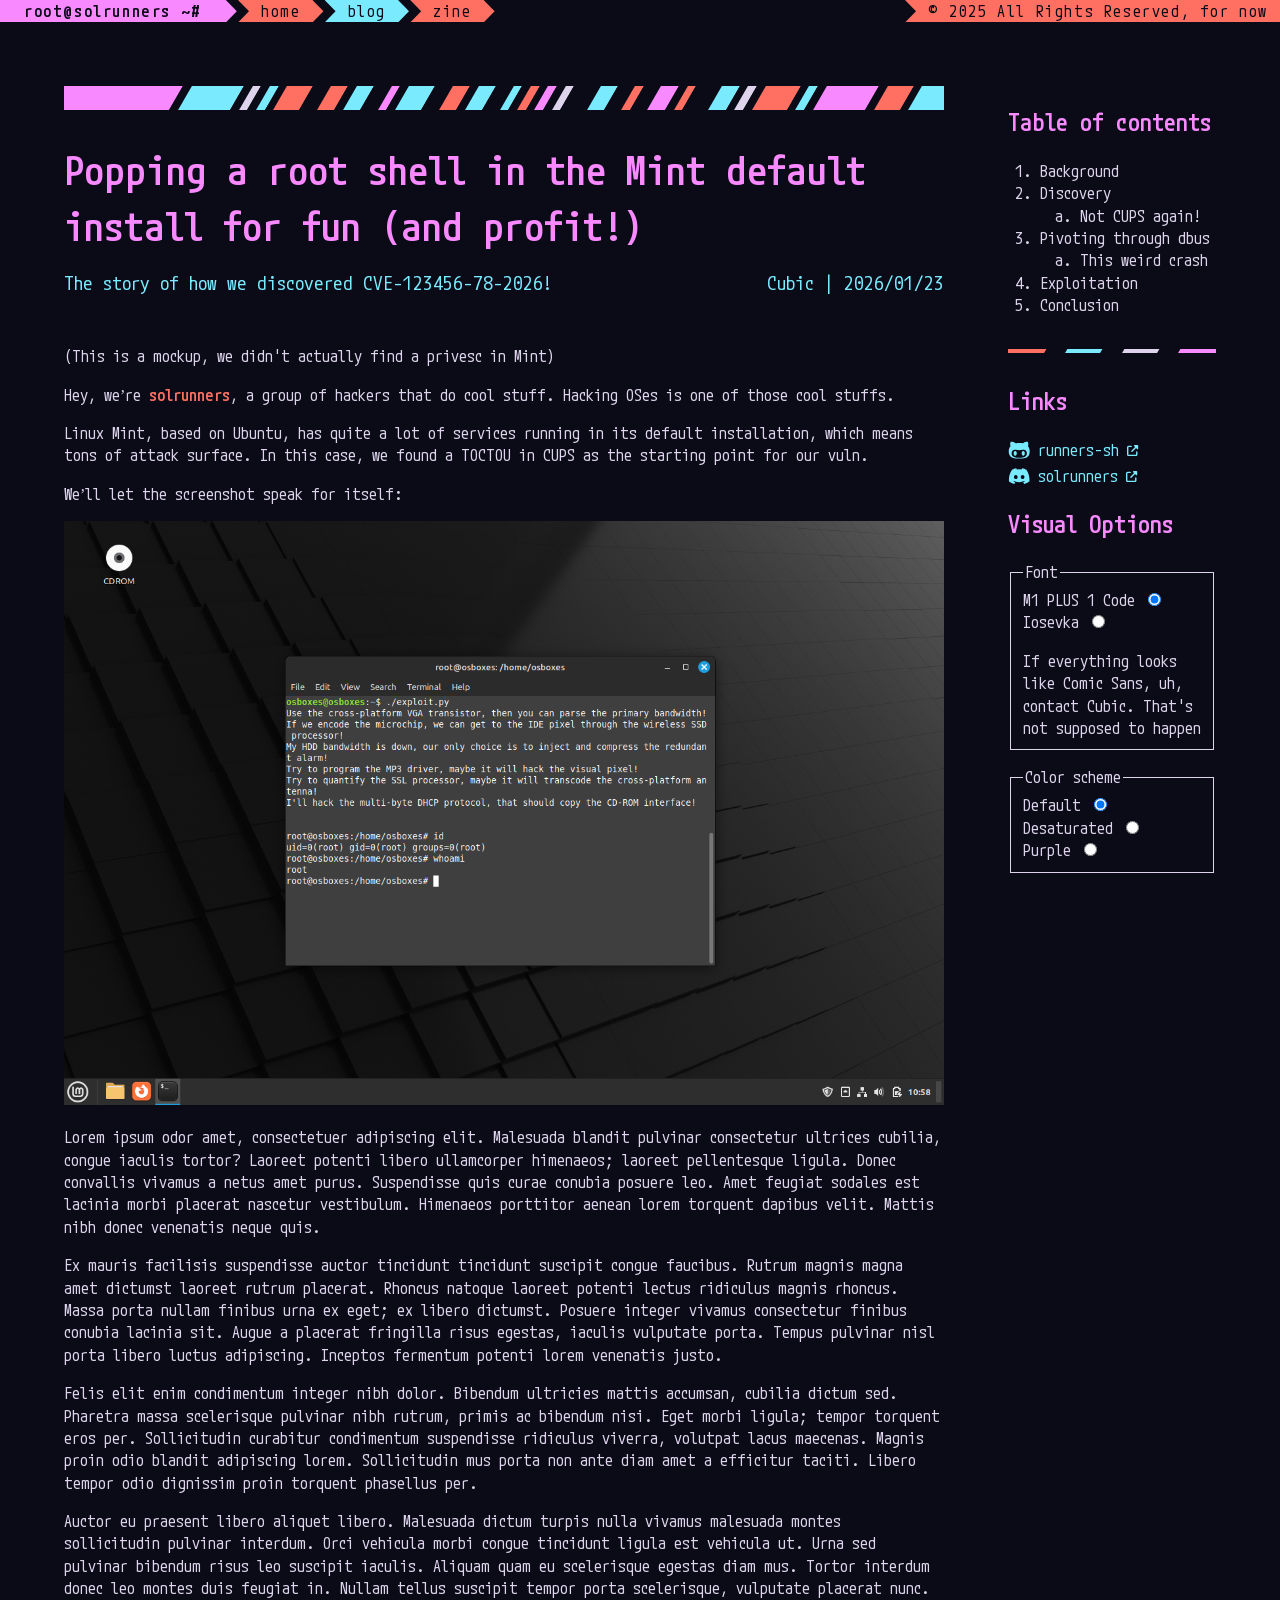
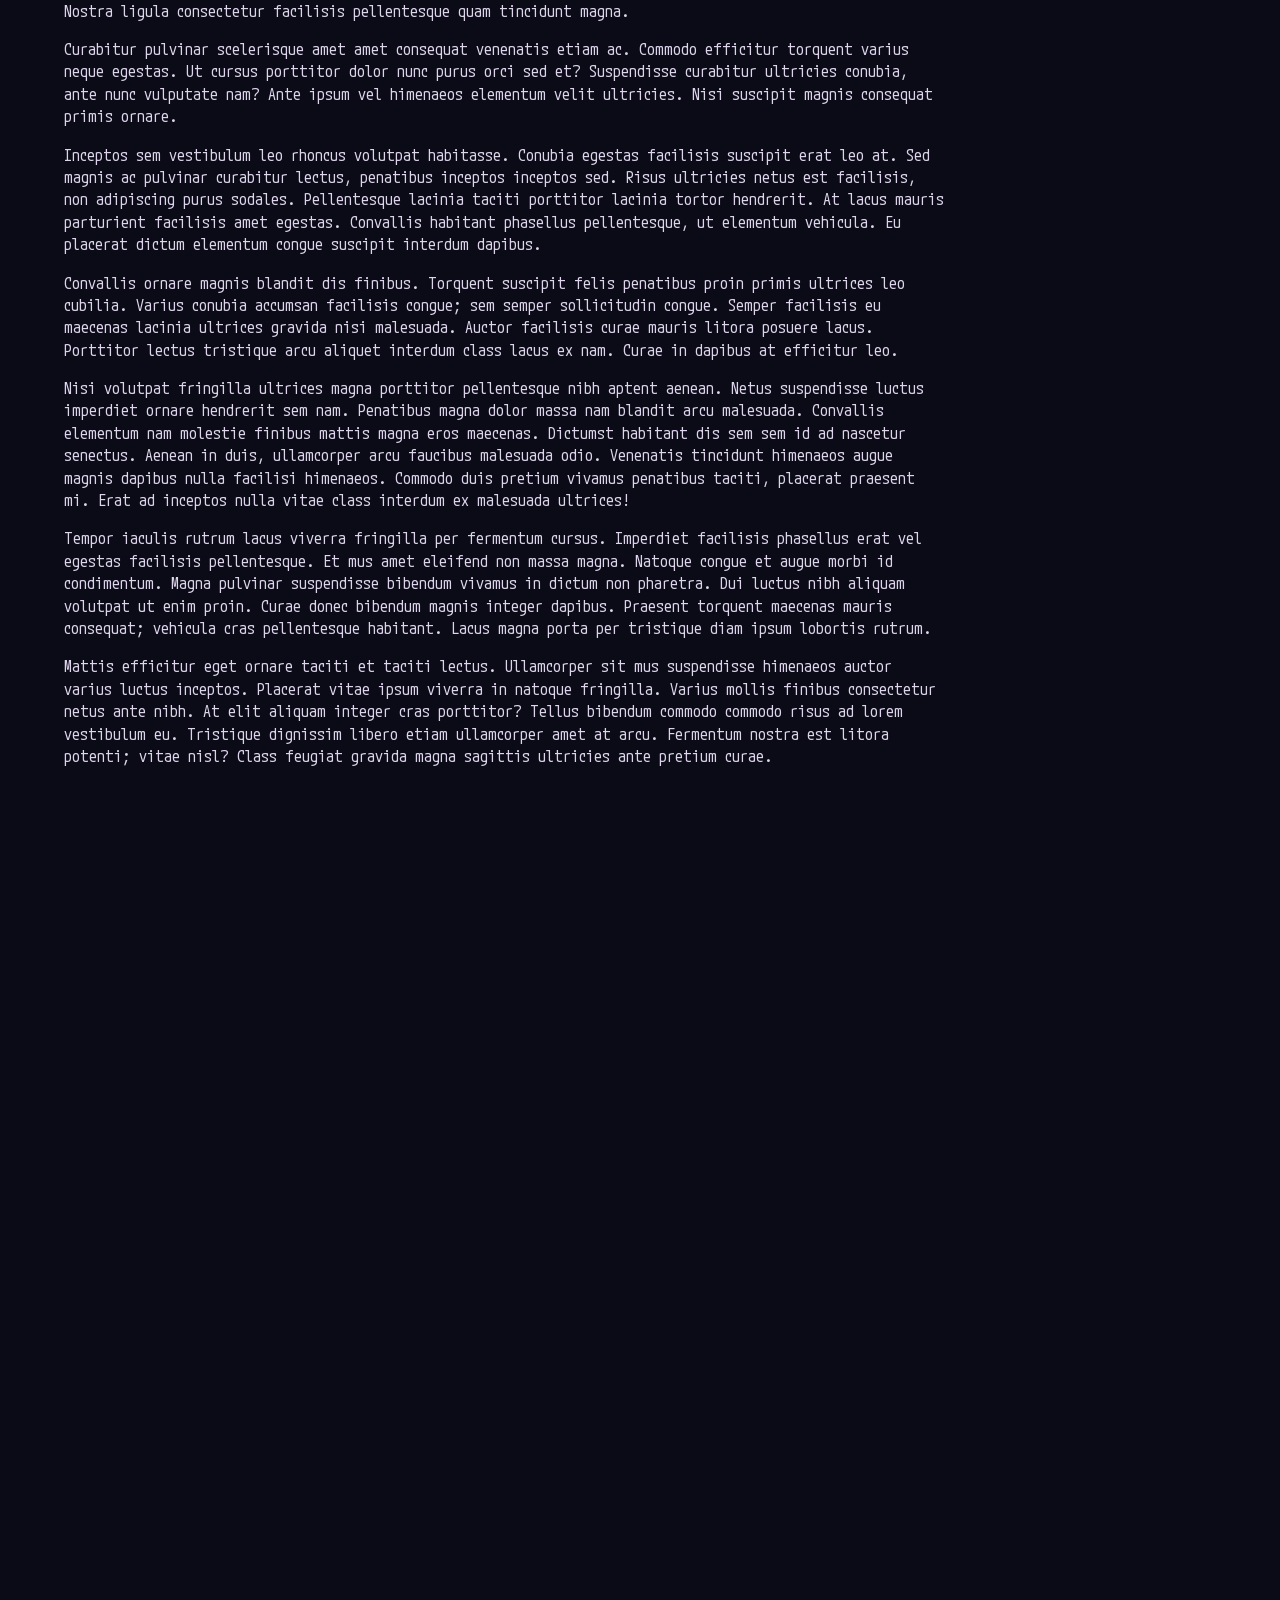
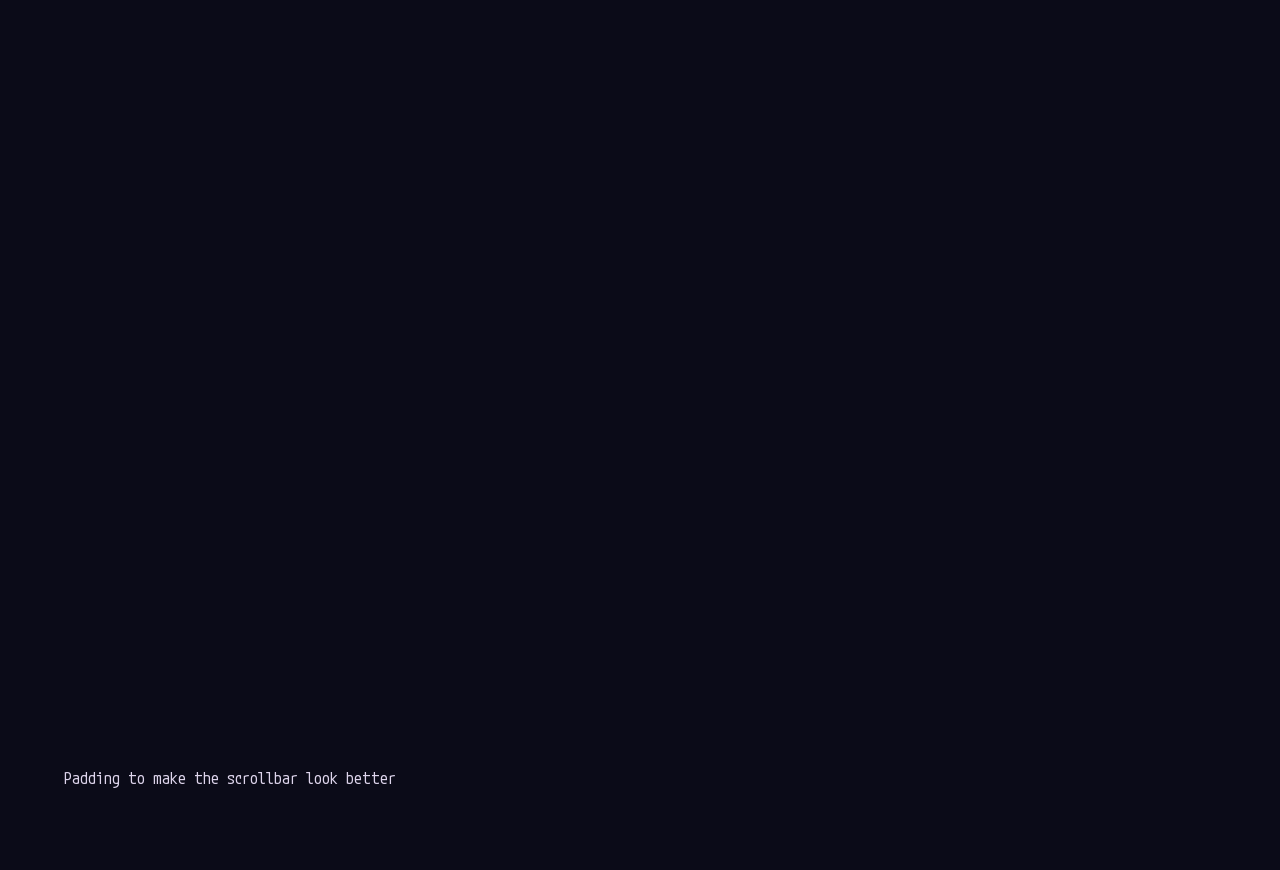
<file: blog.html>
<!doctype html>
<html class="theme-dark">
    <head>
        <meta charset="utf-8" />
        <title>solrunners</title>
        <link rel="stylesheet" href="./css/blog.css" />

        <link rel="icon" href="./img/solrunners-color-64.png" sizes="64x64" />
        <link rel="icon" href="./img/solrunners-color.svg" />
    </head>
    <body>
        <nav>
            <a href="#" class="pwrln">root@solrunners ~#</a>
            <a href="#" class="pwrln">home</a>
            <a href="#" class="pwrln pwr-sel">blog</a>
            <a href="#" class="pwrln">zine</a>

            <!-- <span class="pwrln pwr-sp"></span> -->
            <!-- <a href="//creativecommons.org/licenses/by-nc/4.0" class="pwrln">
                © 2026 CC BY-NC 4.0
            </a> -->
            <span class="pwrln">© 2025 All Rights Reserved, for now</a</span>
        </nav>
        <main>
            <aside>
                <h1>Table of contents</h1>
                <ol>
                    <li>Background</li>
                    <li>
                        Discovery
                        <ol>
                            <li>Not CUPS again!</li>
                        </ol>
                    </li>
                    <li>
                        Pivoting through dbus
                        <ol>
                            <li>This weird crash</li>
                        </ol>
                    </li>
                    <li>Exploitation</li>
                    <li>Conclusion</li>
                </ol>

                <div class="fancy-hr">
                    <div>
                        <span></span><span></span><span></span><span></span>
                    </div>
                </div>

                <h1>Links</h1>
                <ul class="links">
                    <li>
                        <svg xmlns="http://www.w3.org/2000/svg" viewBox="0 0 480 512"><!--!Font Awesome Free 6.7.2 by @fontawesome - https://fontawesome.com License - https://fontawesome.com/license/free Copyright 2025 Fonticons, Inc.--><path d="M186.1 328.7c0 20.9-10.9 55.1-36.7 55.1s-36.7-34.2-36.7-55.1 10.9-55.1 36.7-55.1 36.7 34.2 36.7 55.1zM480 278.2c0 31.9-3.2 65.7-17.5 95-37.9 76.6-142.1 74.8-216.7 74.8-75.8 0-186.2 2.7-225.6-74.8-14.6-29-20.2-63.1-20.2-95 0-41.9 13.9-81.5 41.5-113.6-5.2-15.8-7.7-32.4-7.7-48.8 0-21.5 4.9-32.3 14.6-51.8 45.3 0 74.3 9 108.8 36 29-6.9 58.8-10 88.7-10 27 0 54.2 2.9 80.4 9.2 34-26.7 63-35.2 107.8-35.2 9.8 19.5 14.6 30.3 14.6 51.8 0 16.4-2.6 32.7-7.7 48.2 27.5 32.4 39 72.3 39 114.2zm-64.3 50.5c0-43.9-26.7-82.6-73.5-82.6-18.9 0-37 3.4-56 6-14.9 2.3-29.8 3.2-45.1 3.2-15.2 0-30.1-.9-45.1-3.2-18.7-2.6-37-6-56-6-46.8 0-73.5 38.7-73.5 82.6 0 87.8 80.4 101.3 150.4 101.3h48.2c70.3 0 150.6-13.4 150.6-101.3zm-82.6-55.1c-25.8 0-36.7 34.2-36.7 55.1s10.9 55.1 36.7 55.1 36.7-34.2 36.7-55.1-10.9-55.1-36.7-55.1z"/></svg>
                        <span>runners-sh</span>
                        <svg xmlns="http://www.w3.org/2000/svg" viewBox="0 0 512 512"><!--!Font Awesome Free 6.7.2 by @fontawesome - https://fontawesome.com License - https://fontawesome.com/license/free Copyright 2025 Fonticons, Inc.--><path d="M352 0c-12.9 0-24.6 7.8-29.6 19.8s-2.2 25.7 6.9 34.9L370.7 96 201.4 265.4c-12.5 12.5-12.5 32.8 0 45.3s32.8 12.5 45.3 0L416 141.3l41.4 41.4c9.2 9.2 22.9 11.9 34.9 6.9s19.8-16.6 19.8-29.6l0-128c0-17.7-14.3-32-32-32L352 0zM80 32C35.8 32 0 67.8 0 112L0 432c0 44.2 35.8 80 80 80l320 0c44.2 0 80-35.8 80-80l0-112c0-17.7-14.3-32-32-32s-32 14.3-32 32l0 112c0 8.8-7.2 16-16 16L80 448c-8.8 0-16-7.2-16-16l0-320c0-8.8 7.2-16 16-16l112 0c17.7 0 32-14.3 32-32s-14.3-32-32-32L80 32z"/></svg>
                    </li>
                    <li>
                        <svg xmlns="http://www.w3.org/2000/svg" viewBox="0 0 640 512"><!--!Font Awesome Free 6.7.2 by @fontawesome - https://fontawesome.com License - https://fontawesome.com/license/free Copyright 2025 Fonticons, Inc.--><path d="M524.5 69.8a1.5 1.5 0 0 0 -.8-.7A485.1 485.1 0 0 0 404.1 32a1.8 1.8 0 0 0 -1.9 .9 337.5 337.5 0 0 0 -14.9 30.6 447.8 447.8 0 0 0 -134.4 0 309.5 309.5 0 0 0 -15.1-30.6 1.9 1.9 0 0 0 -1.9-.9A483.7 483.7 0 0 0 116.1 69.1a1.7 1.7 0 0 0 -.8 .7C39.1 183.7 18.2 294.7 28.4 404.4a2 2 0 0 0 .8 1.4A487.7 487.7 0 0 0 176 479.9a1.9 1.9 0 0 0 2.1-.7A348.2 348.2 0 0 0 208.1 430.4a1.9 1.9 0 0 0 -1-2.6 321.2 321.2 0 0 1 -45.9-21.9 1.9 1.9 0 0 1 -.2-3.1c3.1-2.3 6.2-4.7 9.1-7.1a1.8 1.8 0 0 1 1.9-.3c96.2 43.9 200.4 43.9 295.5 0a1.8 1.8 0 0 1 1.9 .2c2.9 2.4 6 4.9 9.1 7.2a1.9 1.9 0 0 1 -.2 3.1 301.4 301.4 0 0 1 -45.9 21.8 1.9 1.9 0 0 0 -1 2.6 391.1 391.1 0 0 0 30 48.8 1.9 1.9 0 0 0 2.1 .7A486 486 0 0 0 610.7 405.7a1.9 1.9 0 0 0 .8-1.4C623.7 277.6 590.9 167.5 524.5 69.8zM222.5 337.6c-29 0-52.8-26.6-52.8-59.2S193.1 219.1 222.5 219.1c29.7 0 53.3 26.8 52.8 59.2C275.3 311 251.9 337.6 222.5 337.6zm195.4 0c-29 0-52.8-26.6-52.8-59.2S388.4 219.1 417.9 219.1c29.7 0 53.3 26.8 52.8 59.2C470.7 311 447.5 337.6 417.9 337.6z"/></svg>
                        <span>solrunners</span>
                        <svg xmlns="http://www.w3.org/2000/svg" viewBox="0 0 512 512"><!--!Font Awesome Free 6.7.2 by @fontawesome - https://fontawesome.com License - https://fontawesome.com/license/free Copyright 2025 Fonticons, Inc.--><path d="M352 0c-12.9 0-24.6 7.8-29.6 19.8s-2.2 25.7 6.9 34.9L370.7 96 201.4 265.4c-12.5 12.5-12.5 32.8 0 45.3s32.8 12.5 45.3 0L416 141.3l41.4 41.4c9.2 9.2 22.9 11.9 34.9 6.9s19.8-16.6 19.8-29.6l0-128c0-17.7-14.3-32-32-32L352 0zM80 32C35.8 32 0 67.8 0 112L0 432c0 44.2 35.8 80 80 80l320 0c44.2 0 80-35.8 80-80l0-112c0-17.7-14.3-32-32-32s-32 14.3-32 32l0 112c0 8.8-7.2 16-16 16L80 448c-8.8 0-16-7.2-16-16l0-320c0-8.8 7.2-16 16-16l112 0c17.7 0 32-14.3 32-32s-14.3-32-32-32L80 32z"/></svg>
                    </li>
                </ul>

                <h1>Visual Options</h1>
                <fieldset>
                    <legend>Font</legend>
                    <div>
                        <label for="vis-font-m1pc">M1 PLUS 1 Code</label>
                        <input type="radio" id="vis-font-m1pc" name="vis-font" checked />
                    </div>
                    <div>
                        <label for="vis-font-iosev">Iosevka</label>
                        <input type="radio" id="vis-font-iosev" name="vis-font" />
                    </div>
                    <p style="margin-block-end: 0">If everything looks like Comic Sans, uh, contact Cubic. That's not supposed to happen</p>
                </fieldset>
                <fieldset>
                    <legend>Color scheme</legend>
                    <div>
                        <label for="vis-cs-default">Default</label>
                    <input type="radio" id="vis-cs-default" name="vis-cs" checked /></div>
                    <div>
                        <label for="vis-cs-desat">Desaturated</label>
                        <input type="radio" id="vis-cs-desat" name="vis-cs" />
                    </div>
                    <div>
                        <label for="vis-cs-purple">Purple</label>
                        <input type="radio" id="vis-cs-purple" name="vis-cs" />
                    </div>
                </fieldset>
            </aside>
            <article>
                <div class="title-box">
                    <div>
                        <div class="barcode">
                            <i class="a1"></i>
                            <i class="w1"></i>
                                <b class="a2 w6"></b>
                                <b class="w1"></b>
                                <b class="fg w1"></b>
                                <b class="w1"></b>
                                <b class="a2 w1"></b>
                                <b class="w1"></b>
                                <b class="a3 w3"></b>
                                <b class="w2"></b>
                                <b class="a3 w2"></b>
                                <b class="w1"></b>
                                <b class="a2 w2"></b>
                                <b class="w2"></b>
                                <b class="a1 w1"></b>
                                <b class="w1"></b>
                                <b class="a2 w3"></b>
                                <b class="w2"></b>
                                <b class="a3 w2"></b>
                                <b class="w1"></b>
                                <b class="a2 w2"></b>
                                <b class="w2"></b>
                                <b class="a2 w1"></b>
                                <b class="w1"></b>
                                <b class="a3 w1"></b>
                                <b class="w1"></b>
                                <b class="a1 w1"></b>
                                <b class="w1"></b>
                                <b class="fg w1"></b>
                                <b class="w3"></b>
                                <b class="a2 w2"></b>
                                <b class="w2"></b>
                                <b class="a3 w1"></b>
                                <b class="w2"></b>
                                <b class="a1 w2"></b>
                                <b class="w1"></b>
                                <b class="a3 w1"></b>
                                <b class="w3"></b>
                                <b class="a2 w2"></b>
                                <b class="w1"></b>
                                <b class="fg w1"></b>
                                <b class="w1"></b>
                                <b class="a3 w4"></b>
                                <b class="w1"></b>
                                <b class="a2 w1"></b>
                                <b class="w1"></b>
                                <b class="a1 w6"></b>
                            <i class="w1"></i>
                            <i class="a3 w3"></i>
                            <i class="w1"></i>
                            <i class="a2 w6"></i>
                            <i class="w1"></i>
                        </div>
                    </div>
                    <h1>Popping a root shell in the Mint default install for fun (and profit!)</h1>
                    <div>
                        The story of how we discovered CVE-123456-78-2026!
                        <div>
                            Cubic |
                            <time datetime="2026-01-23">2026/01/23</time>
                        </div>
                    </div>
                </div>

                <p>
                    (This is a mockup, we didn't actually find a privesc in Mint)
                </p>
                <p>
                    Hey, we’re <b>solrunners</b>, a group of hackers that do cool stuff. Hacking OSes is one of those cool stuffs.
                </p>
                <p>
                    Linux Mint, based on Ubuntu, has quite a lot of services running in its default installation, which means tons of attack surface. In this case, we found a TOCTOU in CUPS as the starting point for our vuln.
                </p>
                <p>
                    We’ll let the screenshot speak for itself:
                </p>

                <img src="./blog/mint-screenshot.png" />

                <p>
                    Lorem ipsum odor amet, consectetuer adipiscing elit. Malesuada blandit pulvinar consectetur ultrices cubilia, congue iaculis tortor? Laoreet potenti libero ullamcorper himenaeos; laoreet pellentesque ligula. Donec convallis vivamus a netus amet purus. Suspendisse quis curae conubia posuere leo. Amet feugiat sodales est lacinia morbi placerat nascetur vestibulum. Himenaeos porttitor aenean lorem torquent dapibus velit. Mattis nibh donec venenatis neque quis.
                </p>
                <p>
                    Ex mauris facilisis suspendisse auctor tincidunt tincidunt suscipit congue faucibus. Rutrum magnis magna amet dictumst laoreet rutrum placerat. Rhoncus natoque laoreet potenti lectus ridiculus magnis rhoncus. Massa porta nullam finibus urna ex eget; ex libero dictumst. Posuere integer vivamus consectetur finibus conubia lacinia sit. Augue a placerat fringilla risus egestas, iaculis vulputate porta. Tempus pulvinar nisl porta libero luctus adipiscing. Inceptos fermentum potenti lorem venenatis justo.
                </p>
                <p>
                    Felis elit enim condimentum integer nibh dolor. Bibendum ultricies mattis accumsan, cubilia dictum sed. Pharetra massa scelerisque pulvinar nibh rutrum, primis ac bibendum nisi. Eget morbi ligula; tempor torquent eros per. Sollicitudin curabitur condimentum suspendisse ridiculus viverra, volutpat lacus maecenas. Magnis proin odio blandit adipiscing lorem. Sollicitudin mus porta non ante diam amet a efficitur taciti. Libero tempor odio dignissim proin torquent phasellus per.
                </p>
                <p>
                    Auctor eu praesent libero aliquet libero. Malesuada dictum turpis nulla vivamus malesuada montes sollicitudin pulvinar interdum. Orci vehicula morbi congue tincidunt ligula est vehicula ut. Urna sed pulvinar bibendum risus leo suscipit iaculis. Aliquam quam eu scelerisque egestas diam mus. Tortor interdum donec leo montes duis feugiat in. Nullam tellus suscipit tempor porta scelerisque, vulputate placerat nunc. Nostra ligula consectetur facilisis pellentesque quam tincidunt magna.
                </p>
                <p>
                    Curabitur pulvinar scelerisque amet amet consequat venenatis etiam ac. Commodo efficitur torquent varius neque egestas. Ut cursus porttitor dolor nunc purus orci sed et? Suspendisse curabitur ultricies conubia, ante nunc vulputate nam? Ante ipsum vel himenaeos elementum velit ultricies. Nisi suscipit magnis consequat primis ornare.
                </p>
                <p>
                    Inceptos sem vestibulum leo rhoncus volutpat habitasse. Conubia egestas facilisis suscipit erat leo at. Sed magnis ac pulvinar curabitur lectus, penatibus inceptos inceptos sed. Risus ultricies netus est facilisis, non adipiscing purus sodales. Pellentesque lacinia taciti porttitor lacinia tortor hendrerit. At lacus mauris parturient facilisis amet egestas. Convallis habitant phasellus pellentesque, ut elementum vehicula. Eu placerat dictum elementum congue suscipit interdum dapibus.

                </p>
            <p>
                    Convallis ornare magnis blandit dis finibus. Torquent suscipit felis penatibus proin primis ultrices leo cubilia. Varius conubia accumsan facilisis congue; sem semper sollicitudin congue. Semper facilisis eu maecenas lacinia ultrices gravida nisi malesuada. Auctor facilisis curae mauris litora posuere lacus. Porttitor lectus tristique arcu aliquet interdum class lacus ex nam. Curae in dapibus at efficitur leo.

            </p>
        <p>
                    Nisi volutpat fringilla ultrices magna porttitor pellentesque nibh aptent aenean. Netus suspendisse luctus imperdiet ornare hendrerit sem nam. Penatibus magna dolor massa nam blandit arcu malesuada. Convallis elementum nam molestie finibus mattis magna eros maecenas. Dictumst habitant dis sem sem id ad nascetur senectus. Aenean in duis, ullamcorper arcu faucibus malesuada odio. Venenatis tincidunt himenaeos augue magnis dapibus nulla facilisi himenaeos. Commodo duis pretium vivamus penatibus taciti, placerat praesent mi. Erat ad inceptos nulla vitae class interdum ex malesuada ultrices!

        </p>
    <p>
                    Tempor iaculis rutrum lacus viverra fringilla per fermentum cursus. Imperdiet facilisis phasellus erat vel egestas facilisis pellentesque. Et mus amet eleifend non massa magna. Natoque congue et augue morbi id condimentum. Magna pulvinar suspendisse bibendum vivamus in dictum non pharetra. Dui luctus nibh aliquam volutpat ut enim proin. Curae donec bibendum magnis integer dapibus. Praesent torquent maecenas mauris consequat; vehicula cras pellentesque habitant. Lacus magna porta per tristique diam ipsum lobortis rutrum.

    </p>
<p>
                    Mattis efficitur eget ornare taciti et taciti lectus. Ullamcorper sit mus suspendisse himenaeos auctor varius luctus inceptos. Placerat vitae ipsum viverra in natoque fringilla. Varius mollis finibus consectetur netus ante nibh. At elit aliquam integer cras porttitor? Tellus bibendum commodo commodo risus ad lorem vestibulum eu. Tristique dignissim libero etiam ullamcorper amet at arcu. Fermentum nostra est litora potenti; vitae nisl? Class feugiat gravida magna sagittis ultricies ante pretium curae.
                </p>
                <p style="margin-top: 500em">Padding to make the scrollbar look better</p>
            </article>
        </main>
    </body>
</html>
</file>
<file: css/blog.css>
@import "./common.css";

.fancy-hr {
    white-space: nowrap;
    overflow: hidden;

    margin-block: 2em;

    > * {
        display: flex;
        margin: 0 -1%;
        height: 0.3em;
        align-items: stretch;
        justify-content: space-between;
        gap: 10%;

        * {
            flex-grow: 1;
            transform: skew(-30deg);
        }
        :first-child,
        :last-child {
            flex-grow: 1.1;
        }
        :nth-child(1) {
            background: var(--color-a3);
        }
        :nth-child(2) {
            background: var(--color-a2);
        }
        :nth-child(3) {
            background: var(--color-fg);
        }
        :nth-child(4) {
            background: var(--color-a1);
        }
    }
}

main {
    display: flex;
    flex-direction: row-reverse;
    gap: 4rem;
    max-width: 80rem;
    padding: 4rem;
    margin: auto;

    /* table of contents */
    > aside {
        width: 13rem;
        flex-shrink: 0;

        > ol {
            padding-left: 2em;
        }

        > .links {
            color: var(--color-a2);
            list-style-type: none;
            padding: 0;
            margin: 0;

            > li {
                margin-block: 0.25em;
                > svg {
                    height: 1lh;
                    aspect-ratio: 1;
                    vertical-align: bottom;
                    path {
                        fill: currentColor;
                    }
                }
                > svg:last-child {
                    vertical-align: baseline;
                    height: 0.5lh;
                }
            }
        }
    }
    > article {
        > .title-box {
            overflow: hidden;
            margin-bottom: 3rem;
            > h1 {
                font-size: 2.5em;
                margin-block: 2rem 1rem;
            }
            > div {
                color: var(--color-a2);
                font-size: 1.2em;
                > div {
                    float: right;
                }
            }
            div:has(.barcode) {
                position: relative;
                margin: 0 -2rem;
                height: 1.5rem;
            }
            .barcode {
                width: 100%;
                height: 100%;
                position: absolute;

                transform: skew(-30deg);
                display: flex;
                font-size: 0.5rem;
                transition-property: height, transform;
                transition-duration: 80ms;
                transition-timing-function: cubic-bezier(0, 0, 0.3, 1);
                b {
                    height: 100%;
                    transition: 100ms ease-out;
                }
                i {
                    height: 1.5rem;
                }
                > :first-child {
                    width: max(100% - 50rem, 4rem);
                }

                > * {
                    background: var(--color-bg);
                }
                .a1 {
                    background: var(--color-a1);
                }
                .a2 {
                    background: var(--color-a2);
                }
                .a3 {
                    background: var(--color-a3);
                }
                .fg {
                    background: var(--color-fg);
                }
                .w1 {
                    flex-grow: 1;
                }
                .w2 {
                    flex-grow: 2;
                }
                .w3 {
                    flex-grow: 3;
                }
                .w4 {
                    flex-grow: 4;
                }
                .w6 {
                    flex-grow: 6;
                }
            }
            .barcode:has(b:hover) {
                transform: none;
                height: 800%;

                b.a1,
                b.a2,
                b.a3,
                b.fg {
                    background: #eee;
                }
            }
        }

        b {
            color: var(--color-a3);
        }
    }
}

img {
    max-width: 100%;
}
</file>
